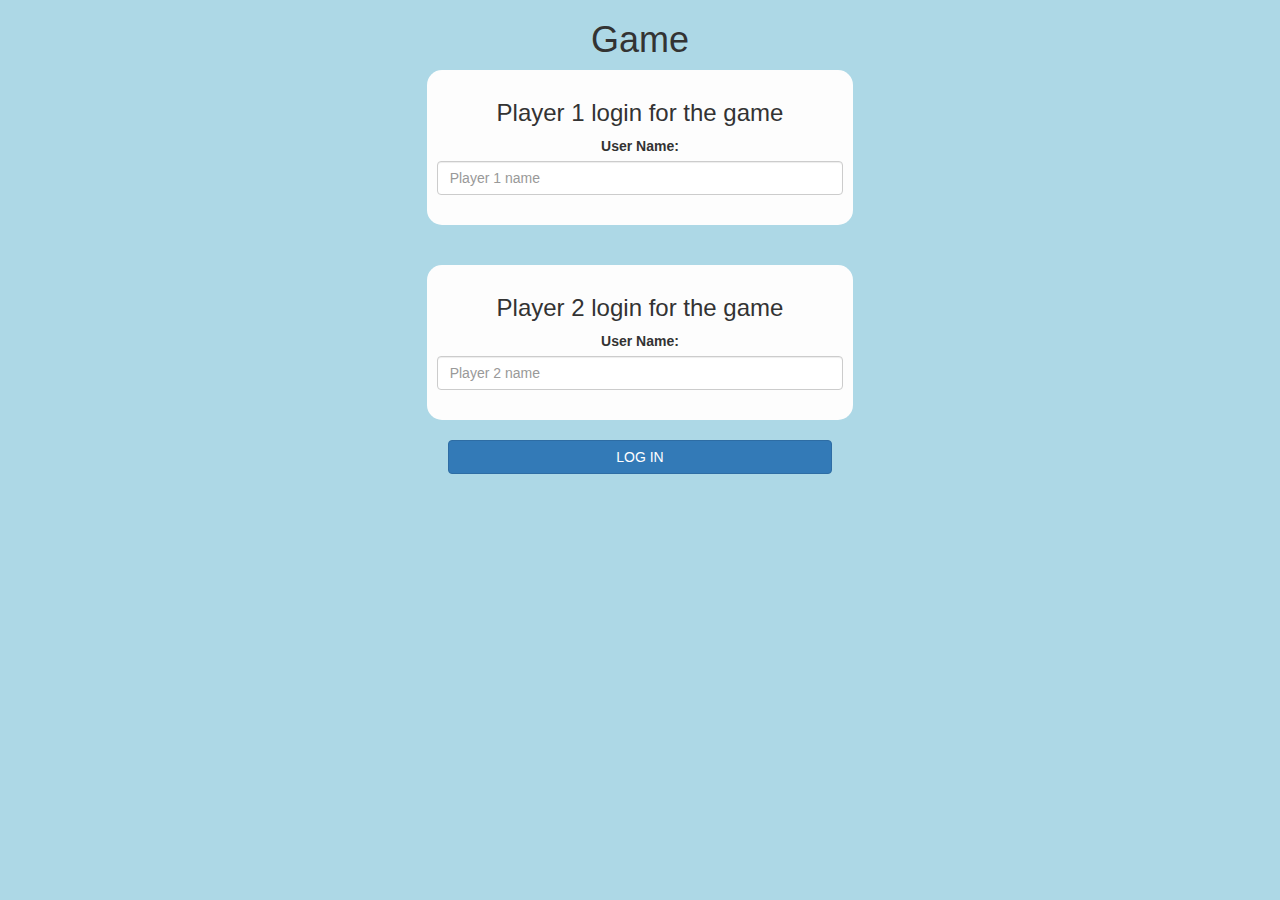
<file: index.html>
<!DOCTYPE html>
<html>

<head>
	<title>Guess The Word</title>

	<meta name="viewport" content="width=device-width, initial-scale=1">
	<link rel="stylesheet" href="https://maxcdn.bootstrapcdn.com/bootstrap/3.4.0/css/bootstrap.min.css">
	<script src="https://ajax.googleapis.com/ajax/libs/jquery/3.4.1/jquery.min.js"></script>
	<script src="https://maxcdn.bootstrapcdn.com/bootstrap/3.4.0/js/bootstrap.min.js"></script>

	<link rel="stylesheet" type="text/css" href="game.css">

</head>

<body>
	<center>
		<h1>Game</h1>
		<div class="col-lg-4 col-sm-8 col-xs-11 login_div1">
			<h3>Player 1 login for the game</h3>
			<label>User Name:</label><input type="text" id="player1_name_input" class="form-control"
				placeholder="Player 1 name"><br>
		</div>
		<br>
		<br>
		<div class="col-lg-4 col-sm-8 col-xs-11 login_div2">
			<h3>Player 2 login for the game</h3>
			<label>User Name:</label><input type="text" id="player2_name_input" class="form-control"
				placeholder="Player 2 name"><br>
		</div>
		<br>
		<button style="width: 30%" class="btn btn-primary" onclick="addUser()">LOG IN</button>
	</center>
	<script src="game_login.js"></script>	
</body>

</html>
</file>
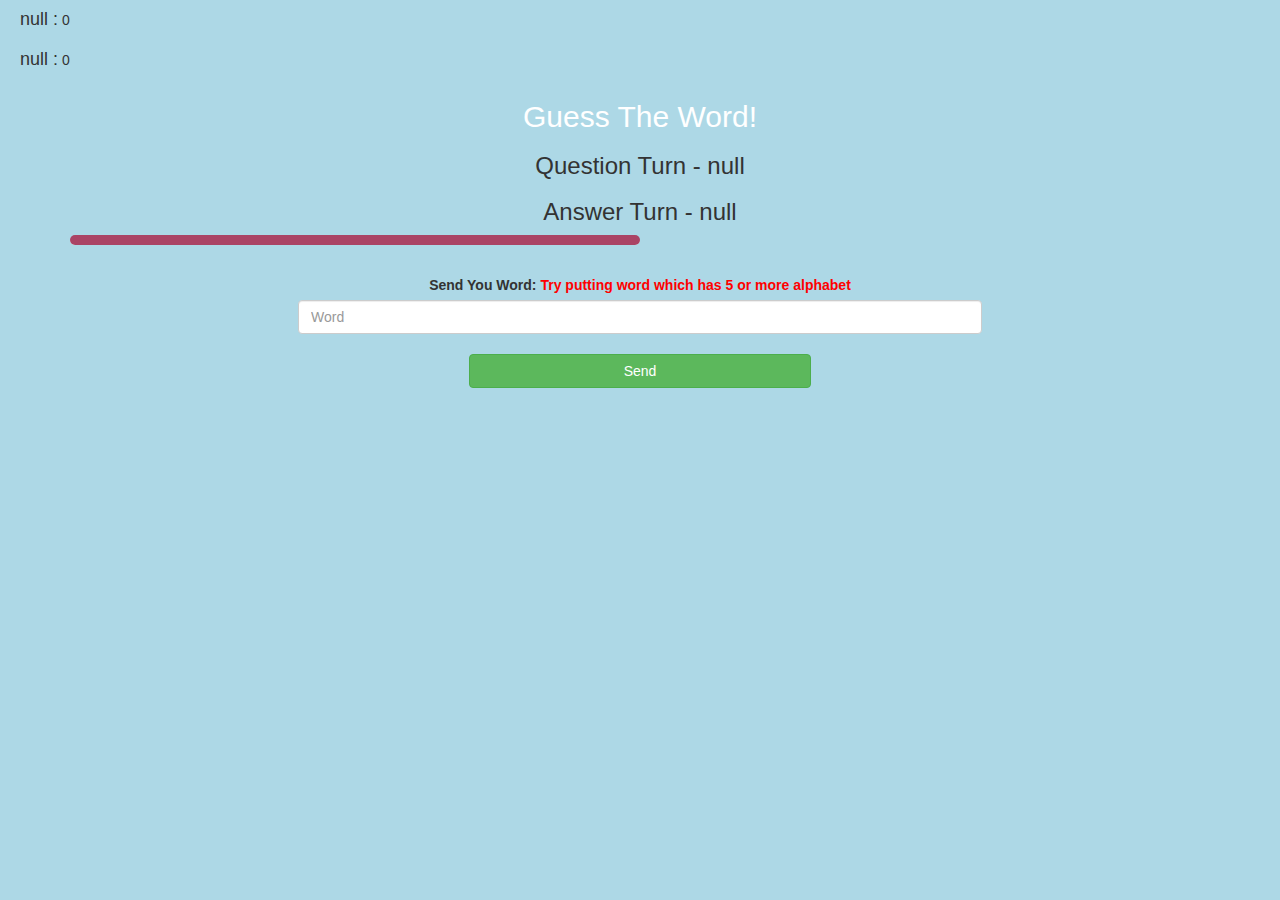
<file: game_page.html>
<!DOCTYPE html>
<html>

<head>
	<title>Guess The Word</title>

	<meta name="viewport" content="width=device-width, initial-scale=1">
	<link rel="stylesheet" href="https://maxcdn.bootstrapcdn.com/bootstrap/3.4.0/css/bootstrap.min.css">
	<script src="https://ajax.googleapis.com/ajax/libs/jquery/3.4.1/jquery.min.js"></script>
	<script src="https://maxcdn.bootstrapcdn.com/bootstrap/3.4.0/js/bootstrap.min.js"></script>

	<link rel="stylesheet" type="text/css" href="game.css">
</head>

<body>
	<h4 id="player1_name"></h4> <span id="player1_score"></span> <br>
	<h4 id="player2_name"></h4> <span id="player2_score"></span>
	<div class="container">
		<center>
			<h2 style="color: white;">Guess The Word!</h2>
			<h3 id="player_question"></h3>
			<h3 id="player_answer"></h3>
			<div id="output" class="col-lg-6"> </div> <br> <br> <label>Send You Word: <b style="color: red">Try putting
					word which has 5 or more alphabet </b> </label> <input type="text" id="word" class="form-control"
				placeholder="Word"> <br> <button onclick="send()" class="btn btn-success"
				style="width: 30%;">Send</button>
		</center>
	</div>

	<script src="game_page.js"></script>
</body>

</html>
</file>
<file: game.css>
body
{
	background: lightblue;
}

	.login_div1 , .login_div2
	{
		background: rgb(253, 253, 253);
		padding: 10px;
		float: none;
		border-radius: 15px;
	}


#player1_name , #player2_name
{
		display: inline-block;
		margin-left: 20px;
}
#word
{
	width: 60%;
}
#word_display
{
	letter-spacing: 5px;
}
#output
{
background: white;
border-radius: 10px;
border-top: 10px solid #AA4465;
ESAfloat: none;
text-align: left;
}
</file>
